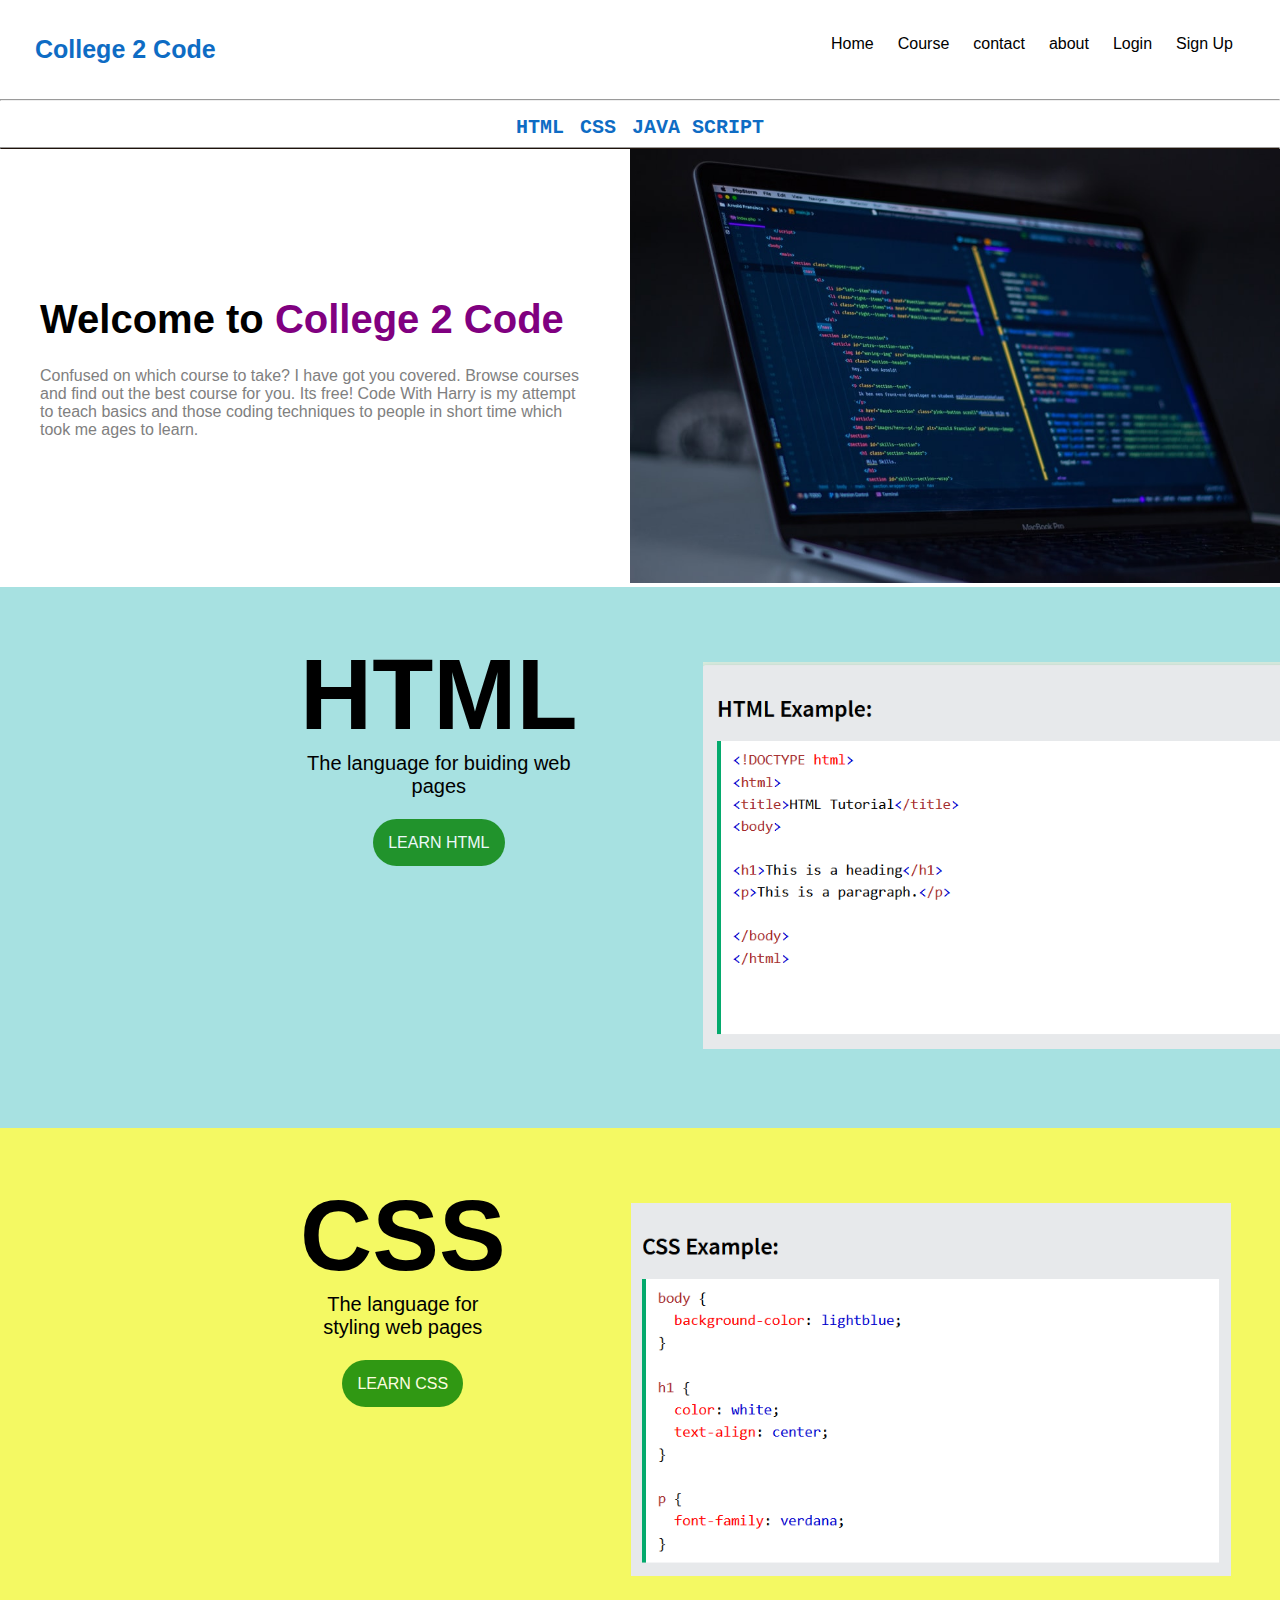
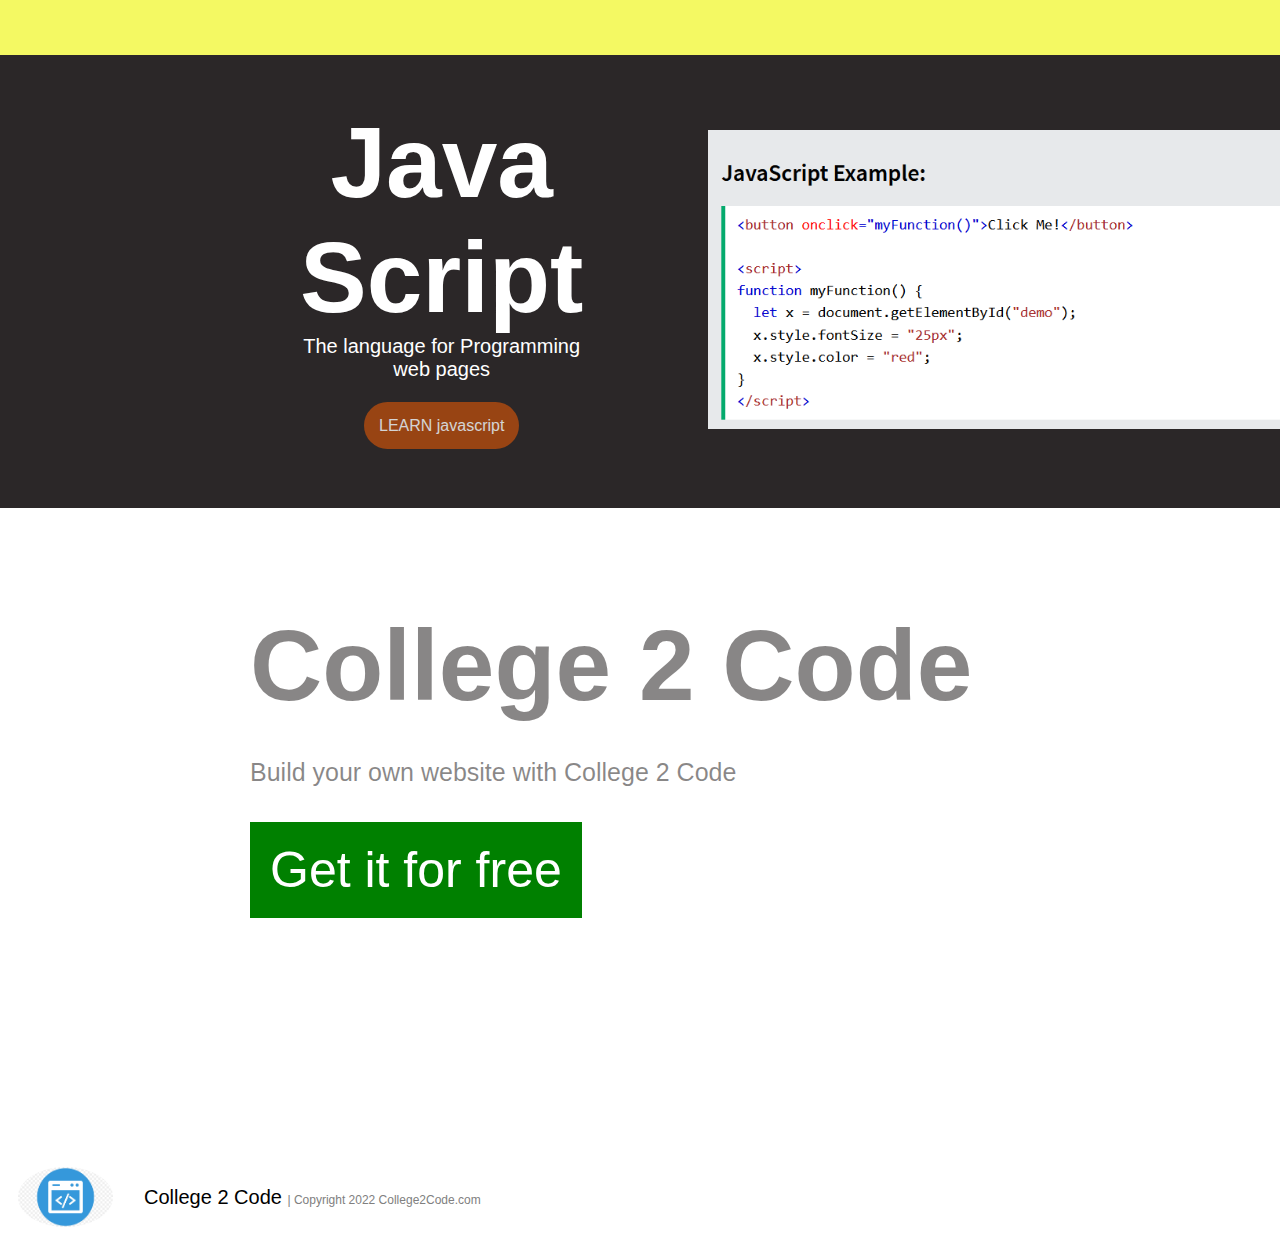
<file: index.html>
<!DOCTYPE html>
<html lang="en">

<head>
    <meta charset="UTF-8">
    <meta http-equiv="X-UA-Compatible" content="IE=edge">
    <meta name="viewport" content="width=device-width, initial-scale=1.0">
    <link rel="stylesheet" href="style.css">
    <link rel="stylesheet" href="https://cdnjs.cloudflare.com/ajax/libs/font-awesome/4.7.0/css/font-awesome.min.css">
    <link rel="shortcut icon" href="img/favicon/favicon.ico" type="image/x-icon">
    <title>college2code</title>
</head>

<body>
    <header>
        <nav class="navbar">
            <div class="flexbox">

                <a class="college2code" href="index.html">College 2 Code</a>
                <ul>
                    <li><a href="index.html">Home</a></li>
                    <li><a href="course.html">Course</a></li>
                    <li><a href="contact.html">contact</a></li>
                    <li><a href="about.html">about</a></li>
                    <!-- </ul> -->
                    <!-- <div class="rightnavbar"> -->
                    <!-- <ul> -->
                    <li><a href="login.html">Login</a></li>
                    <li><a href="signup.html">Sign Up</a></li>
                </ul>
                <!-- </div> -->
            </div>
            <hr>
            <div class="course">
                <a href="html.html">HTML</a>
                <a href="css.html">CSS</a>
                <a href="javascript.html">JAVA SCRIPT</a>

            </div>
            <hr class="shadow">
        </nav>
    </header>
    <main>
        <div class="learn">
            <section class="welcome">
                <h1>Welcome to <span> College 2 Code</span></h1>
                <p>Confused on which course to take? I have got you covered. Browse courses and find out the best course
                    for you. Its free! Code With Harry is my attempt to teach basics and those coding techniques to
                    people in short time which took me ages to learn.</p>

            </section>
            <section class="image">
                <img src="img/code.jfif" alt="error">
            </section>
        </div>
        <!-- This code for html  -->
        <div class="html">
            <div class="learnhtml">
                <h1>HTML</h1>
                <P>The language for buiding web pages</P>
                <br><br>
                <a href="">LEARN HTML</a>
            </div>
            <div class="htmlcode">
                <img src="img/html.PNG" alt="error">
            </div>
        </div>
        <!-- This code for css -->
        <div class="css">
            <div class="learncss">
                <h2>CSS</h2>
                <p>The language for styling web pages</p>
                <br><br>
                <a href=""> LEARN CSS</a>
            </div>

            <div class="csscode">
                <img src="img/css.PNG" alt="error">
            </div>

        </div>
        <!-- This code for javascript -->
        <div class="javascript">
            <div class="learnjavascript">
                <h3>Java Script</h3>
                <p>The language for Programming web pages</p>
                <br><br>
                <a href="">LEARN javascript</a>
            </div>

            <div class="javascriptcode">
                <img src="img/javascript.PNG" alt="error">

            </div>
        </div>

        <div class="background">
          <h4>College 2 Code</h4>
          <p>Build your own website with College 2 Code</p>
          <br><br><br>
          <a href="">Get it for free</a>
         
        </div>
    </main>
    <footer>
       
        <img src="img/logo.png" alt="logo">
        <p> College 2 Code <span> | Copyright 2022 College2Code.com </span></p>
        
        
    </footer>

</body>

</html>
</file>
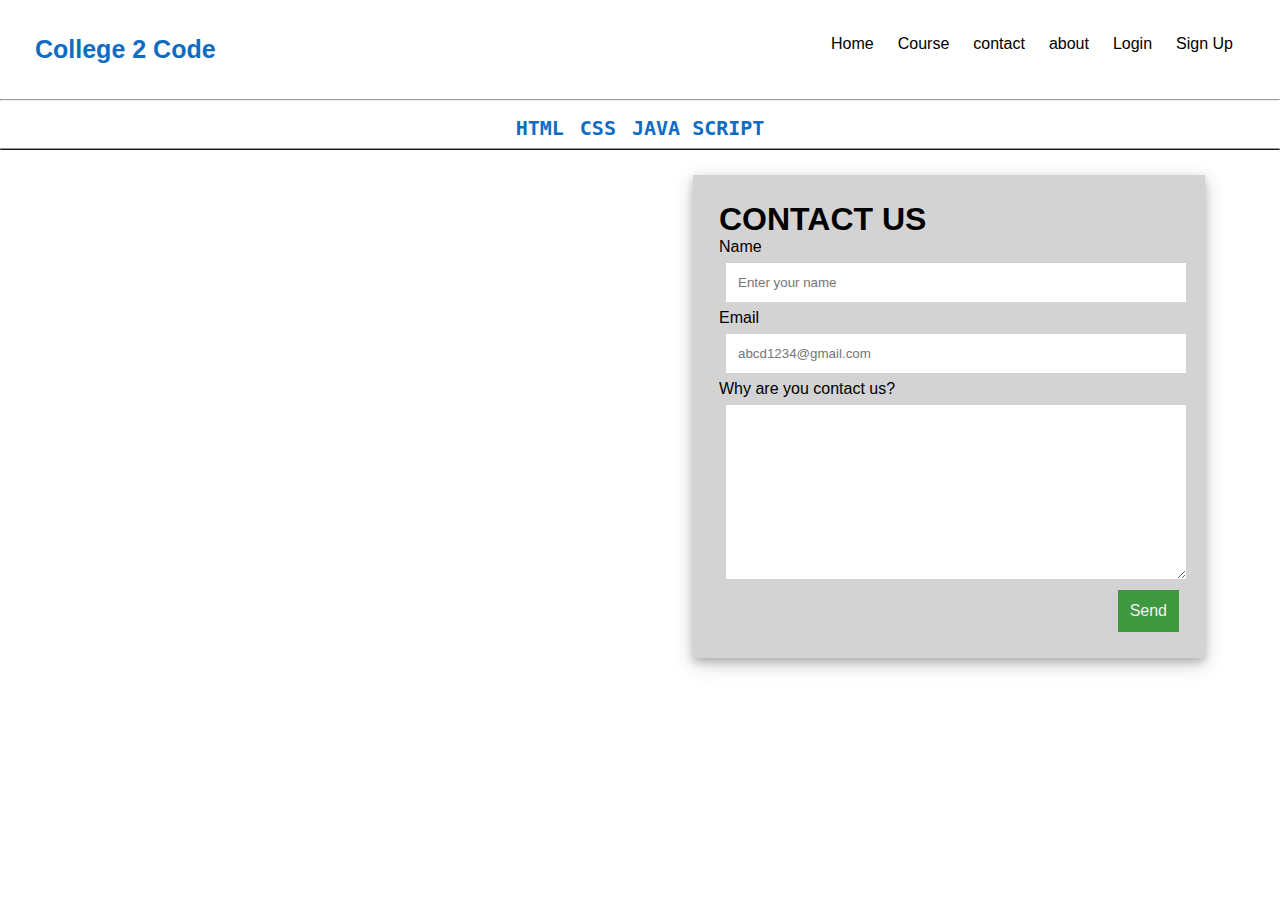
<file: contact.html>
<!DOCTYPE html>
<html lang="en">

<head>
    <meta charset="UTF-8">
    <meta http-equiv="X-UA-Compatible" content="IE=edge">
    <meta name="viewport" content="width=device-width, initial-scale=1.0">
    <title>contact college2code</title>
    <!-- <link rel="stylesheet" href="contact.css"> -->
    <link rel="stylesheet" href="style.css">
    <link rel="shortcut icon" href="img/favicon/favicon.ico" type="image/x-icon">

    <style>
        *{box-sizing: border-box;}

.form .name,.email,textarea{
    width: 100%;
    padding: 12px;
    border: none;
    margin: 7px;

}
.form{
    display: block;
    float: right;
    width: 40%;
    background-color:  lightgrey;
    border: 1px solid lightgray;
    padding: 25px;
    margin-top: 25px ;
    margin-right: 75px;
    box-shadow: 0 4px 8px 0 rgba(0, 0, 0, 0.2), 0 6px 20px 0 rgba(0, 0, 0, 0.19);
    font-family: Verdana, Geneva, Tahoma, sans-serif;
}
button{
 display: block;   
 float: right;
padding: 12px;
color: white;
background-color: green;
opacity: 0.7;
border: none;
font-size: 16px;
font-family:'Franklin Gothic Medium', 'Arial Narrow', Arial, sans-serif ;
}
button:hover{
    opacity: 1;
    cursor: pointer;
}


    </style>
</head>

<body>
    <header>
        <nav class="navbar">
            <div class="flexbox">

                <a class="college2code" href="index.html">College 2 Code</a>
                <ul>
                    <li><a href="index.html">Home</a></li>
                    <li><a href="course.html">Course</a></li>
                    <li><a href="contact.html">contact</a></li>
                    <li><a href="about.html">about</a></li>
                    <!-- </ul> -->
                    <!-- <div class="rightnavbar"> -->
                    <!-- <ul> -->
                    <li><a href="login.html">Login</a></li>
                    <li><a href="signup.html">Sign Up</a></li>
                </ul>
                <!-- </div> -->
            </div>
            <hr>
            <div class="course">
                <a href="html.html">HTML</a>
                <a href="css.html">CSS</a>
                <a href="javascript.html">JAVA SCRIPT</a>

            </div>
            <hr class="shadow">
        </nav>
    </header>
    
    <main>
    <div class="form">

        <form action="">
            <h1>CONTACT US</h1>
            <p>Name<input type="text" placeholder="Enter your name" class="name"></p>
            <p>Email <input type="email" placeholder="abcd1234@gmail.com" class="email"></p>
            <p>Why are you contact us?<textarea name="" id="" cols="30" rows="10" class="textarea"></textarea></p>
            <button> Send</button>
        </form>
    </div>
</main>
<!-- <footer> -->
       
    <!-- <img src="img/logo.png" alt="logo"> -->
    <!-- <p> College 2 Code <span> | Copyright 2022 College2Code.com </span></p> -->
    
    
<!-- </footer> -->
</body>

</html>
</file>
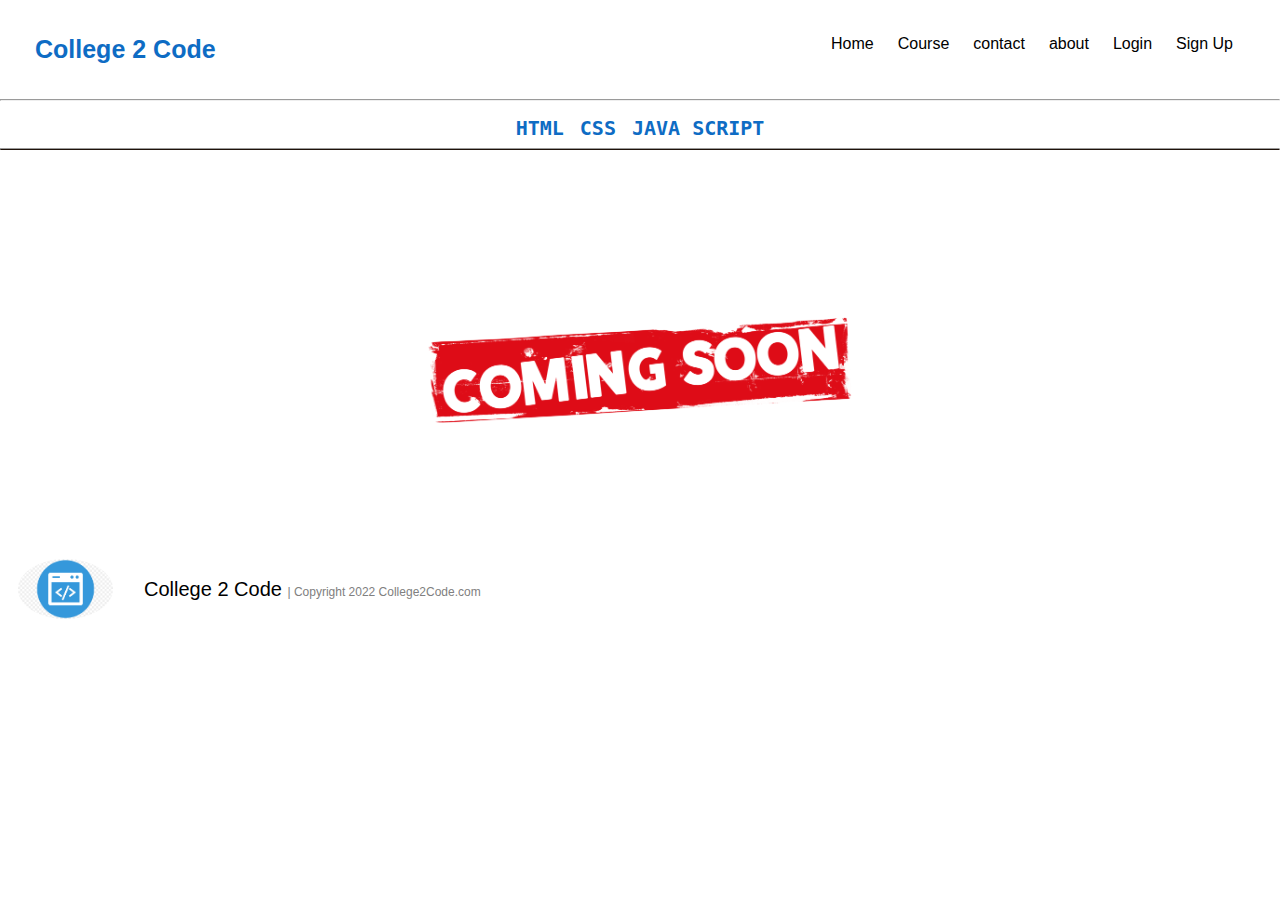
<file: course.html>
<!DOCTYPE html>
<html lang="en">

<head>
    <meta charset="UTF-8">
    <meta http-equiv="X-UA-Compatible" content="IE=edge">
    <meta name="viewport" content="width=device-width, initial-scale=1.0">
    <link rel="stylesheet" href="style.css">
    <link rel="stylesheet" href="https://cdnjs.cloudflare.com/ajax/libs/font-awesome/4.7.0/css/font-awesome.min.css">
    <link rel="shortcut icon" href="img/favicon/favicon.ico" type="image/x-icon">
    <title>course.</title>
    <style>
        main img{
            width: 600px;
            display: block;
            margin: auto;
            padding: auto;
            width: 40%;
            margin-top: 50px;
        }
    </style>
</head>

<body>
    <header>
        <nav class="navbar">
            <div class="flexbox">

                <a class="college2code" href="index.html">College 2 Code</a>
                <ul>
                    <li><a href="index.html">Home</a></li>
                    <li><a href="course.html">Course</a></li>
                    <li><a href="contact.html">contact</a></li>
                    <li><a href="about.html">about</a></li>
                    <!-- </ul> -->
                    <!-- <div class="rightnavbar"> -->
                    <!-- <ul> -->
                    <li><a href="login.html">Login</a></li>
                    <li><a href="signup.html">Sign Up</a></li>
                </ul>
                <!-- </div> -->
            </div>
            <hr>
            <div class="course">
                <a href="html.html">HTML</a>
                <a href="css.html">CSS</a>
                <a href="javascript.html">JAVA SCRIPT</a>

            </div>
            <hr class="shadow">
        </nav>
    </header>
    <main>
        <img src="img/coming soon2.jpg" alt="error">
    </main>
    <footer>
       
        <img src="img/logo.png" alt="logo">
        <p> College 2 Code <span> | Copyright 2022 College2Code.com </span></p>
        
        
    </footer>
    </body>
    </html>
</file>
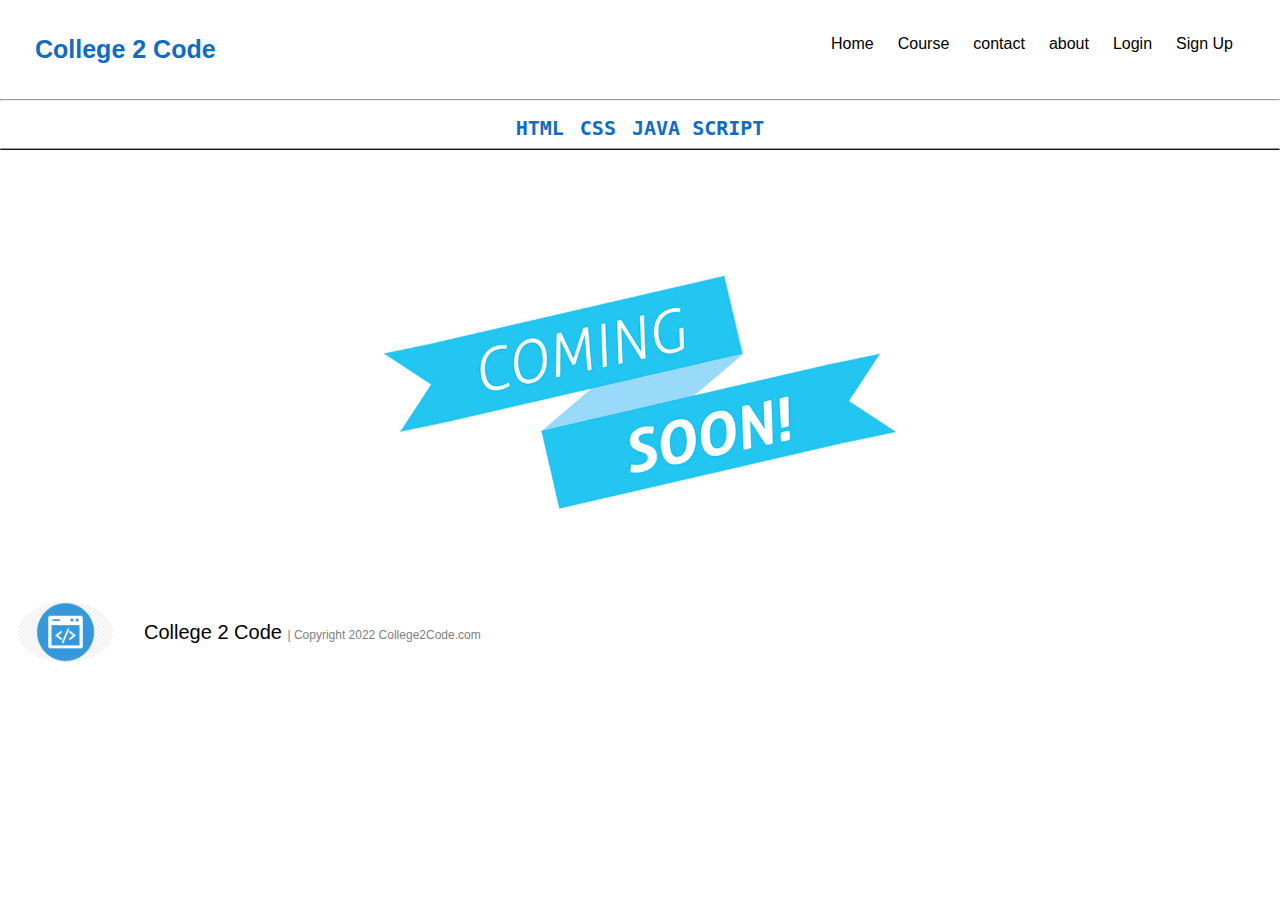
<file: css.html>
<!DOCTYPE html>
<html lang="en">

<head>
    <meta charset="UTF-8">
    <meta http-equiv="X-UA-Compatible" content="IE=edge">
    <meta name="viewport" content="width=device-width, initial-scale=1.0">
    <link rel="stylesheet" href="style.css">
    <link rel="stylesheet" href="https://cdnjs.cloudflare.com/ajax/libs/font-awesome/4.7.0/css/font-awesome.min.css">
    <link rel="shortcut icon" href="img/favicon/favicon.ico" type="image/x-icon">
    <title>course css.</title>
    <style>
        main img{
            width: 600px;
            display: block;
            margin: auto;
            padding: auto;
            width: 40%;
            margin-top: 50px;
        }
    </style>
</head>

<body>
    <header>
        <nav class="navbar">
            <div class="flexbox">

                <a class="college2code" href="index.html">College 2 Code</a>
                <ul>
                    <li><a href="index.html">Home</a></li>
                    <li><a href="course.html">Course</a></li>
                    <li><a href="contact.html">contact</a></li>
                    <li><a href="about.html">about</a></li>
                    <!-- </ul> -->
                    <!-- <div class="rightnavbar"> -->
                    <!-- <ul> -->
                    <li><a href="login.html">Login</a></li>
                    <li><a href="signup.html">Sign Up</a></li>
                </ul>
                <!-- </div> -->
            </div>
            <hr>
            <div class="course">
                <a href="html.html">HTML</a>
                <a href="css.html">CSS</a>
                <a href="javascript.html">JAVA SCRIPT</a>

            </div>
            <hr class="shadow">
        </nav>
    </header>
    <main>
        <img src="img/coming soon3.jpg" alt="error">
    </main>
    <footer>
       
        <img src="img/logo.png" alt="logo">
        <p> College 2 Code <span> | Copyright 2022 College2Code.com </span></p>
        
        
    </footer>
    </body>
    </html>
</file>
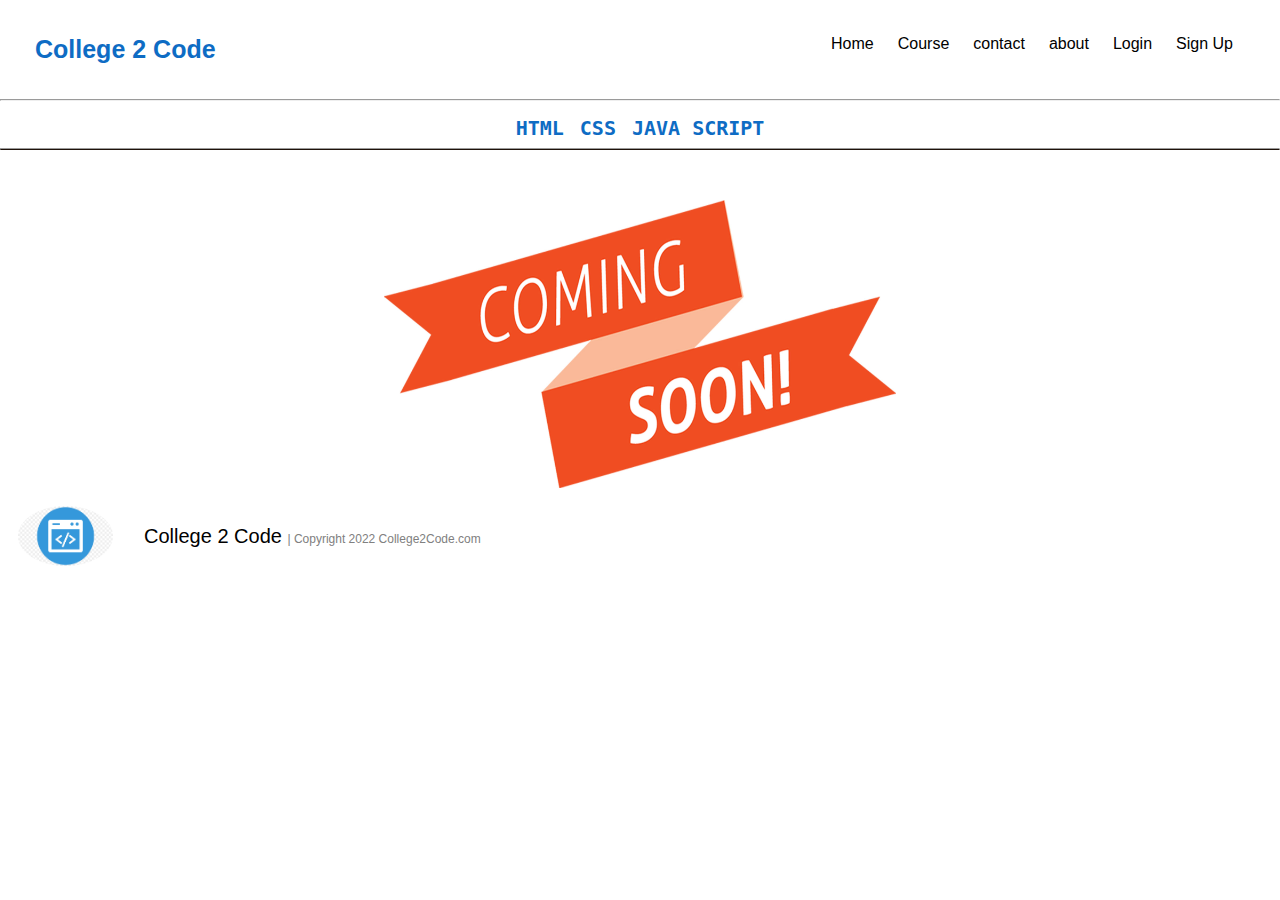
<file: html.html>
<!DOCTYPE html>
<html lang="en">

<head>
    <meta charset="UTF-8">
    <meta http-equiv="X-UA-Compatible" content="IE=edge">
    <meta name="viewport" content="width=device-width, initial-scale=1.0">
    <link rel="stylesheet" href="style.css">
    <link rel="stylesheet" href="https://cdnjs.cloudflare.com/ajax/libs/font-awesome/4.7.0/css/font-awesome.min.css">
    <link rel="shortcut icon" href="img/favicon/favicon.ico" type="image/x-icon">
    <title>course html.</title>
    <style>
        main img{
            width: 600px;
            display: block;
            margin: auto;
            padding: auto;
            width: 40%;
            margin-top: 50px;
        }
    </style>
</head>

<body>
    <header>
        <nav class="navbar">
            <div class="flexbox">

                <a class="college2code" href="index.html">College 2 Code</a>
                <ul>
                    <li><a href="index.html">Home</a></li>
                    <li><a href="course.html">Course</a></li>
                    <li><a href="contact.html">contact</a></li>
                    <li><a href="about.html">about</a></li>
                    <!-- </ul> -->
                    <!-- <div class="rightnavbar"> -->
                    <!-- <ul> -->
                    <li><a href="login.html">Login</a></li>
                    <li><a href="signup.html">Sign Up</a></li>
                </ul>
                <!-- </div> -->
            </div>
            <hr>
            <div class="course">
                <a href="html.html">HTML</a>
                <a href="css.html">CSS</a>
                <a href="javascript.html">JAVA SCRIPT</a>

            </div>
            <hr class="shadow">
        </nav>
    </header>
    <main>
        <img src="img/coming soon.jpg" alt="error">
    </main>
    <footer>
       
        <img src="img/logo.png" alt="logo">
        <p> College 2 Code <span> | Copyright 2022 College2Code.com </span></p>
        
        
    </footer>
    </body>
    </html>
</file>
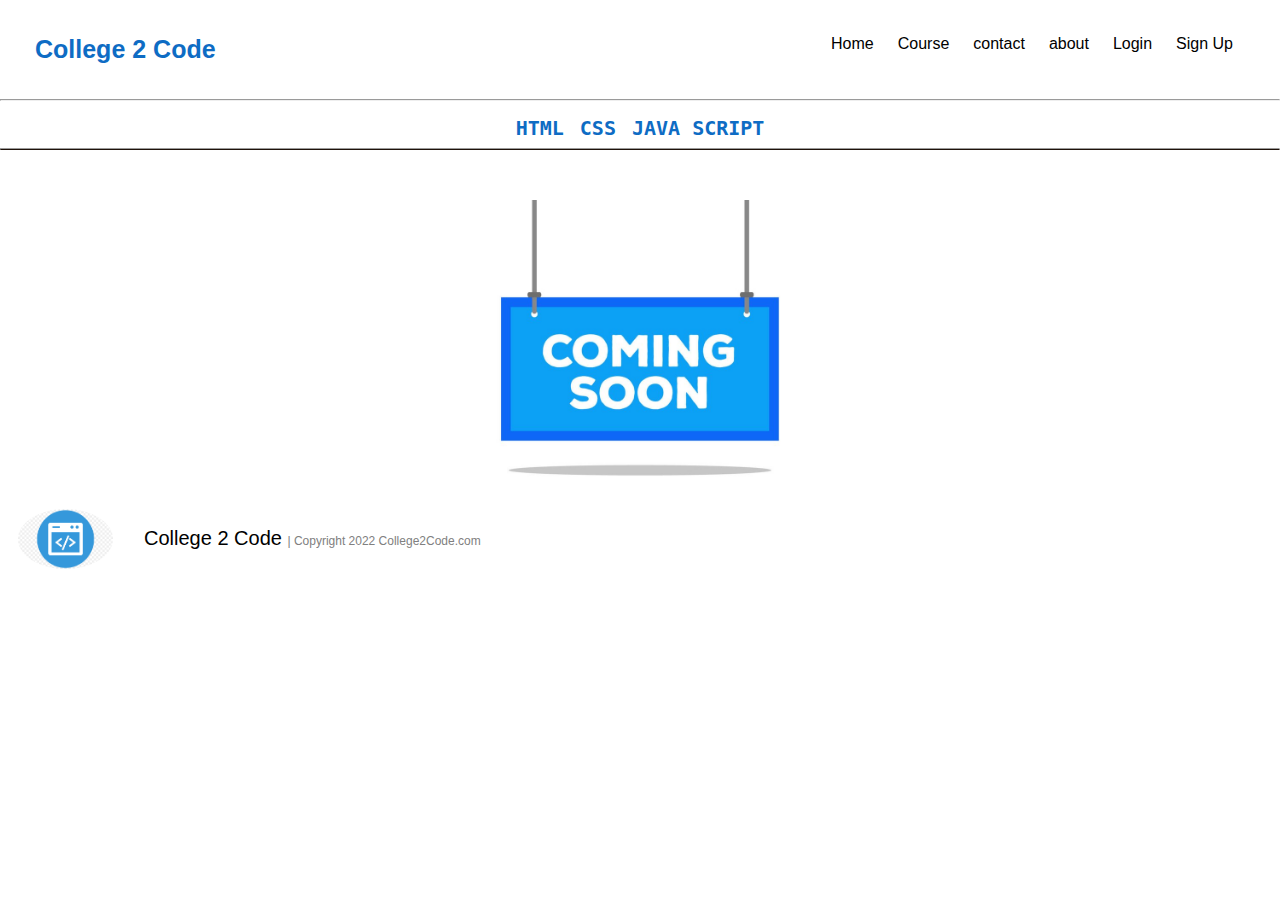
<file: javascript.html>
<!DOCTYPE html>
<html lang="en">

<head>
    <meta charset="UTF-8">
    <meta http-equiv="X-UA-Compatible" content="IE=edge">
    <meta name="viewport" content="width=device-width, initial-scale=1.0">
    <link rel="stylesheet" href="style.css">
    <link rel="stylesheet" href="https://cdnjs.cloudflare.com/ajax/libs/font-awesome/4.7.0/css/font-awesome.min.css">
    <link rel="shortcut icon" href="img/favicon/favicon.ico" type="image/x-icon">
    <title>course javascript.</title>
    <style>
        main img{
            width: 600px;
            display: block;
            margin: auto;
            padding: auto;
            width: 40%;
            margin-top: 50px;
        }
    </style>
</head>

<body>
    <header>
        <nav class="navbar">
            <div class="flexbox">

                <a class="college2code" href="index.html">College 2 Code</a>
                <ul>
                    <li><a href="index.html">Home</a></li>
                    <li><a href="course.html">Course</a></li>
                    <li><a href="contact.html">contact</a></li>
                    <li><a href="about.html">about</a></li>
                    <!-- </ul> -->
                    <!-- <div class="rightnavbar"> -->
                    <!-- <ul> -->
                    <li><a href="login.html">Login</a></li>
                    <li><a href="signup.html">Sign Up</a></li>
                </ul>
                <!-- </div> -->
            </div>
            <hr>
            <div class="course">
                <a href="html.html">HTML</a>
                <a href="css.html">CSS</a>
                <a href="javascript.html">JAVA SCRIPT</a>

            </div>
            <hr class="shadow">
        </nav>
    </header>
    <main>
        <img src="img/coming soon4.jpg" alt="error">
    </main>
    <footer>
       
        <img src="img/logo.png" alt="logo">
        <p> College 2 Code <span> | Copyright 2022 College2Code.com </span></p>
        
        
    </footer>
    </body>
    </html>
</file>
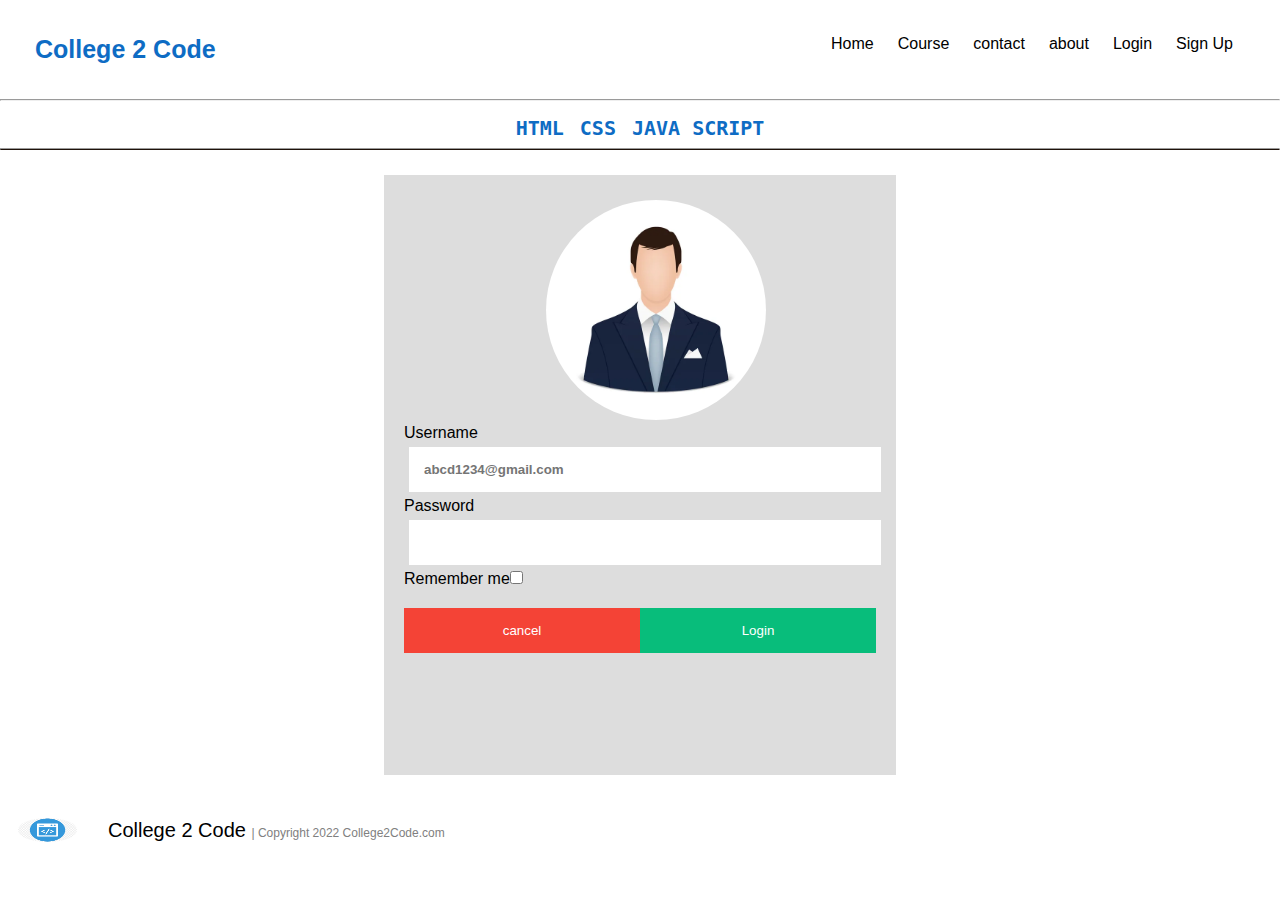
<file: login.html>
<!DOCTYPE html>
<html lang="en">

<head>
    <meta charset="UTF-8">
    <meta http-equiv="X-UA-Compatible" content="IE=edge">
    <meta name="viewport" content="width=device-width, initial-scale=1.0">
    <link rel="shortcut icon" href="img/favicon/favicon.ico" type="image/x-icon">
    <title>login college2code</title>
    <link rel="stylesheet" href="style.css">
    <style>
        * {
            box-sizing: border-box;
        }

        img {
            width: 220px;
            border-radius: 50%;
        }

        .email,
        .pass {
            width: 100%;
            padding: 15px;
            background-color: white;
            border: none;
            font-weight: bolder;
            margin: 5px;
            /* margin-top: 5px; */

        }

        .can,
        .log {
            width: 50%;
            float: left;
            padding: 15px;
            border: none;
            color: white;
            margin-top: 20px;
        }
        

        .log {
            background-color: #08bd7b;
            
        }

        .can {
            background-color: #f44336;
            
        }

        .container {
            font-family: Verdana, Geneva, Tahoma, sans-serif;
            background-color: #ddd;
            border: #ddd;
            width: 650px;
            padding: 25px 20px 25px 20px;
            margin: 25px;
            height: 600px;
        }

        .can:hover {
            background-color: rgb(248, 6, 6);
        }

        .log:hover {
            background-color: #026932d9;
        }

        div .avtar {
            display: block;
            margin-right: auto;
            margin-left: auto;
            width: 40%;
        }

        .container {
            display: block;
            margin-left: auto;
            margin-right: auto;
            width: 40%;
        }
    </style>
</head>

<body>
    <header>
        <nav class="navbar">
            <div class="flexbox">

                <a class="college2code" href="index.html">College 2 Code</a>
                <ul>
                    <li><a href="index.html">Home</a></li>
                    <li><a href="course.html">Course</a></li>
                    <li><a href="contact.html">contact</a></li>
                    <li><a href="about.html">about</a></li>
                    <!-- </ul> -->
                    <!-- <div class="rightnavbar"> -->
                    <!-- <ul> -->
                    <li><a href="login.html">Login</a></li>
                    <li><a href="signup.html">Sign Up</a></li>
                </ul>
                <!-- </div> -->
            </div>
            <hr>
            <div class="course">
                <a href="html.html">HTML</a>
                <a href="css.html">CSS</a>
                <a href="javascript.html">JAVA SCRIPT</a>

            </div>
            <hr class="shadow">
        </nav>
    </header>

    <main>
        <form action="">
            <div class="container">
                <div class="avtar"><img src="img/avatar.jpg" alt="avatar"></div>
                <p>Username <input type="email" class="email" placeholder="abcd1234@gmail.com" required></p>
                <p>Password <input type="password" class="pass"></p>
                <p> Remember me<input type="checkbox"></p>
                <div class="btn">
                    <button type="cancel" class="can">cancel</button>
                    <button type="login" class="log">Login</button>

                </div>
            </div>
        </form>
    </main>
    <footer>

        <img src="img/logo.png" alt="logo">
        <p> College 2 Code <span> | Copyright 2022 College2Code.com </span></p>


    </footer>

</body>

</html>
</file>
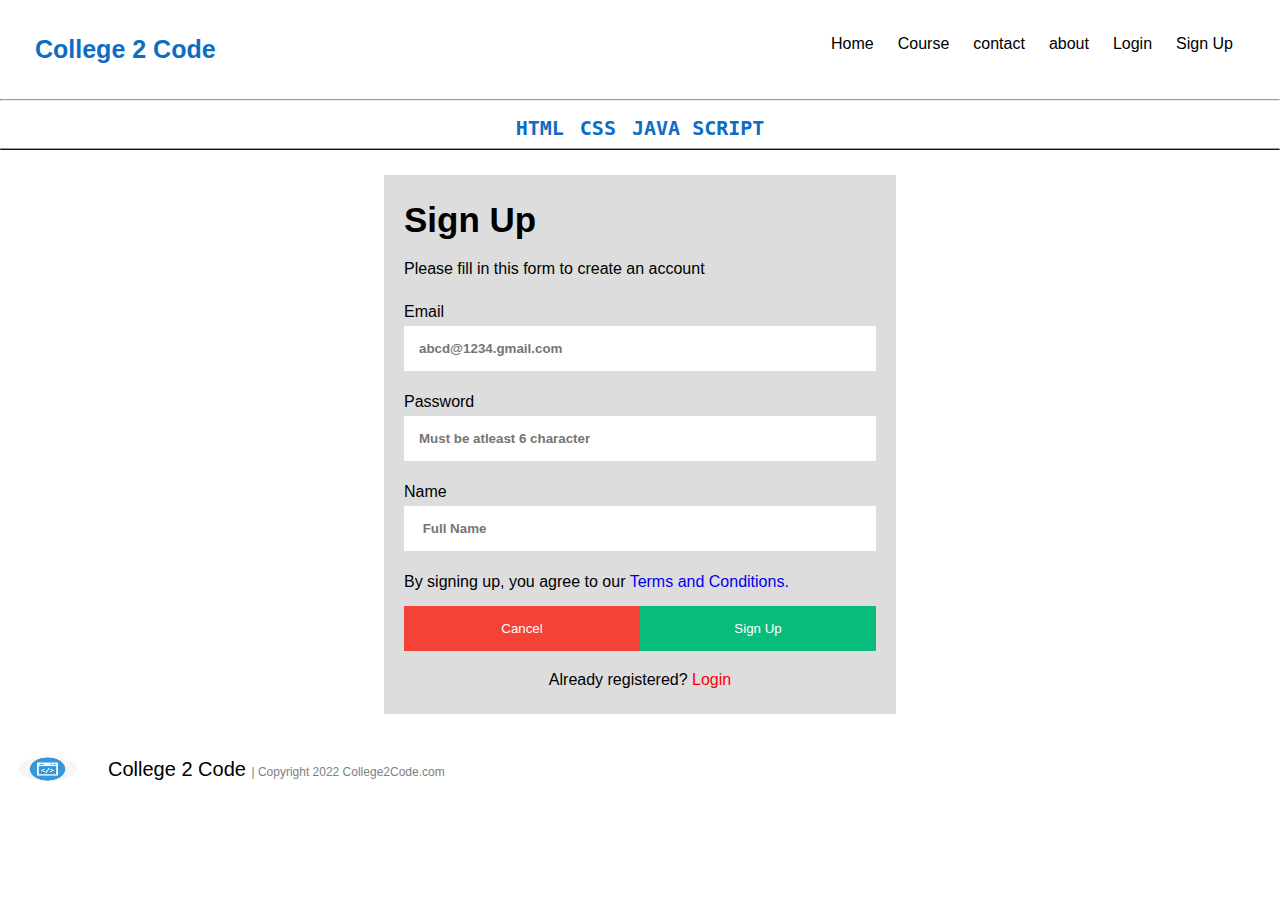
<file: signup.html>
<!DOCTYPE html>
<html lang="en">

<head>
    <meta charset="UTF-8">
    <meta http-equiv="X-UA-Compatible" content="IE=edge">
    <meta name="viewport" content="width=device-width, initial-scale=1.0">
    <link rel="shortcut icon" href="img/favicon/favicon.ico" type="image/x-icon">
    <title>sign up college2code</title>
    <link rel="stylesheet" href="style.css">
    <style>* {
        box-sizing: border-box;
    }
    h2{font-size: 35px;
    margin-bottom: 20px;}
    .container #fill{
        margin-bottom: 25px;
    }
    
    .name ,.email ,.pass {
    
        width: 100%;
        font-family: Arial, Helvetica, sans-serif;
        background: white;
        padding: 15px;
        margin: 5px 0px 22px 0px;
        display: inline-block;
        border: none;
        font-weight: bolder;
        
    
    }
    
    .name ,.pass,.email:focus {
    background-color: white;
    }
    
    
    
    .container {
    background-color: #ddd;
    border: #ddd;
    width: 650px;
    padding: 25px 20px 25px 20px;
    margin: 25px;
    font-family: Verdana, Geneva, Tahoma, sans-serif;
    
    
    }
    
    .btncancel,.btnsignup {
    width: 50%;
    float: left;
    padding: 15px;
    border: none;
    }
    .btncancel{
        background-color: #f44336;
        color: white;
    }
    .btnsignup{
        background-color: #08bd7b;
        color: white;
    }
    .btncancel:hover{
        background-color : rgb(248, 6, 6);
        cursor: pointer;
    }
    .btnsignup:hover{
        background-color: #026932d9;
        cursor: pointer;
    }
    .button{
        margin-top: 15px;
    }
    
    .i{
        text-align: center;
    
        margin: 80px 0px 0px 0px;
    }
    .i a{  text-decoration: none;
    color:red;}
    .term{text-decoration: none;}
    .container{
        display: block;
        margin-right: auto;
        margin-left: auto;
        width: 40%;
    }

    </style>
</head>

<body>
    <header>
        <nav class="navbar">
            <div class="flexbox">

                <a class="college2code" href="index.html">College 2 Code</a>
                <ul>
                    <li><a href="index.html">Home</a></li>
                    <li><a href="course.html">Course</a></li>
                    <li><a href="contact.html">contact</a></li>
                    <li><a href="about.html">about</a></li>
                    <!-- </ul> -->
                    <!-- <div class="rightnavbar"> -->
                    <!-- <ul> -->
                    <li><a href="login.html">Login</a></li>
                    <li><a href="signup.html">Sign Up</a></li>
                </ul>
                <!-- </div> -->
            </div>
            <hr>
            <div class="course">
                <a href="html.html">HTML</a>
                <a href="css.html">CSS</a>
                <a href="javascript.html">JAVA SCRIPT</a>

            </div>
            <hr class="shadow">
        </nav>
    </header>
    <main>

        <form action="">
            <div class="container">
            <h2>Sign Up</h2>
            <p id="fill">Please fill in this form to create an account</p>
            <p> Email<input type="email" class="email" name="email" id="email" placeholder="abcd@1234.gmail.com"
                    required>
            </p>
            <p>Password <input type="password" class="pass" name="password" id="password"
                    placeholder="Must be atleast 6 character" required></p>
            <p>

                Name<input type="text" class="name" name="name" id="name" placeholder=" Full Name" required>
            </p>
            <p>By signing up, you agree to our <a href="term.html" class="term">Terms and Conditions.</a>
            </p>
            <div class="button">
                <button type="cancel" class="btncancel">Cancel</button>
                <button type="submit" class="btnsignup">Sign Up </button>
            </div>

            <p class="i"> Already registered? <a href="login.html">Login</a></p>



            </div>
        </form>


    </main>

    <footer>
       
        <img src="img/logo.png" alt="logo">
        <p> College 2 Code <span> | Copyright 2022 College2Code.com </span></p>
        
        
    </footer>
</body>

</html>
</file>
<file: style.css>
*{
    margin: 0px;
    padding: 0px;
}

.college2code{
    text-decoration: none;
    font-weight: bolder;
    color: rgb(14, 108, 196);
    font-size: 25px;

}
.flexbox{
    display: flex;
    font-family: Verdana, Geneva, Tahoma, sans-serif;
    padding: 22px;
    justify-content: space-between;
    margin: 13px;
   
}
ul{
    list-style: none;
    display: flex;
}
ul li a{
    text-decoration: none;
    padding: 7px; 
    margin: 5px;
    color: black;
}
ul li a:hover{
    text-decoration: underline 2px solid rgb(14, 108, 196);
    position: relative; 
    top: -2px;
    
}
hr{
    color: rgb(255, 255, 255);
}
.course{
    font-family: monospace;
    display: flex;
    justify-content: center;
    align-items: center;
    
    
    
}
.course a{
    margin-top: 7px;
    text-decoration: none;
    padding: 8px;
    color: rgb(14, 108, 196);
    font-weight: 600;
    font-size: x-large;
}
.course a:hover{
   text-decoration: underline 2px solid rgb(14, 108, 196) ;
   position: relative; 
    top: -2px;
}
.shadow{
    border-bottom: 1px solid #1f1209;
    
}
.learn{
    display: flex;
    align-items: center;
}
.image img{
    width: 650px;
   
}
.welcome{
    text-align:left;
    padding: 40px;
    font-family: Verdana, Geneva, Tahoma, sans-serif;
}
.welcome span{
    color: purple;
}
.welcome h1{
    font-size:40px;
}
.welcome p{
    color: gray;
    margin-top: 25px;
    text-align: left;
}

/* this is footer */

footer img{
    width: 95px;
    height: 60px;
    border-radius: 50%;
    padding: 18px;
}
footer{
display: flex;
align-items: center;
}
footer p{
    font-family: Verdana, Geneva, Tahoma, sans-serif;
    padding: 13px;
    font-size: 20px;
    color: black
}
footer span{
    color: gray;
    font-size: 12px;
}
footer .social a{
    align-items: center;
  text-decoration: none;
  
  
}
.fa-facebook{
background-color: #3b5993;
color: white;
padding: 20px;
height: 4px;
width: 4px;
border-radius: 50%;

}


 /* This style for html */

.html{
    background-color: rgba(77, 195, 195, 0.495);
    margin-top: 0px;
    display: flex;
    justify-content: space-between;
    
}
.learnhtml{
    padding: 50px;
    padding-left: 300px;
    text-align: center;
   padding-bottom: 2px;
}
.learnhtml h1{
    font-size:100px;
    font-family: 'Franklin Gothic Medium', 'Arial Narrow', Arial, sans-serif;
}
.learnhtml p{
    font-size: 20px;
    font-weight: 600px;
    font-family: Verdana, Geneva, Tahoma, sans-serif;
}
.learnhtml a{
    text-decoration: none;
    color: white;
    font-family: Verdana, Geneva, Tahoma, sans-serif;
    background-color: green;
    padding: 15px;
    
    border-radius: 40px;
    opacity: 0.8;
    
}
.learnhtml a:hover{
    opacity: 1;
}
.htmlcode img{
    width: 600px;
    
}
.htmlcode{
    padding: 75px;
}

/* This style for css*/

.css{
    display: flex;
    justify-content: space-between;
    background-color: rgb(244, 249, 99);
}
.learncss{
    padding: 50px;
    padding-left: 300px;
    text-align: center;
   padding-bottom: 2px;
}
.learncss h2{
    font-size:100px;
    font-family: 'Franklin Gothic Medium', 'Arial Narrow', Arial, sans-serif;
}
.learncss p{
    font-size: 20px;
    font-weight: 600px;
    font-family: Verdana, Geneva, Tahoma, sans-serif;
}
.learncss a{
    text-decoration: none;
    color: white;
    font-family: Verdana, Geneva, Tahoma, sans-serif;
    background-color: green;
    padding: 15px;
    border-radius: 40px;
    opacity: 0.8;
}
.learncss a:hover{
    opacity: 1;
}
.csscode{
    padding: 75px;
}
.csscode img{
    width: 600px;
}
 /* This style for java script */

 .javascript{
    display: flex;
    justify-content: space-between;
    background-color: #2b2728;
 }
 .learnjavascript{
    padding: 50px;
    padding-left: 300px;
    text-align: center;
   padding-bottom: 2px;
}
.learnjavascript h3{
    color: white;
    font-size:100px;
    font-family: 'Franklin Gothic Medium', 'Arial Narrow', Arial, sans-serif;
}
.learnjavascript p{
    color: white;
    font-size: 20px;
    font-weight: 600px;
    font-family: Verdana, Geneva, Tahoma, sans-serif;
}
.learnjavascript a{
    text-decoration: none;
    color: white;
    font-family: Verdana, Geneva, Tahoma, sans-serif;
    background-color: rgb(180, 76, 15);
    padding: 15px;
    border-radius: 40px;
    opacity: 0.8;
}
.learnjavascript a:hover{
    opacity: 1;
}
.javascriptcode{
    padding: 75px;
}
.javascriptcode img{
    width: 600px;
}

/* This is for background image */

.background{
   background-image:  url(img/background.jpg);
   background-size: contain;
   background-repeat: no-repeat;
   padding: 250px;
   overflow: hidden;
   padding-top: 100px;
   background-attachment: fixed;
   text-align: left;
}
.background h4{
    font-family: Verdana, Geneva, Tahoma, sans-serif;
    font-size: 100px;
    color: rgba(19, 15, 15, 0.504);
    
}
.background p{
    font-family: Verdana, Geneva, Tahoma, sans-serif;
    font-size: 25px;
    padding-top: 35px;
    color: rgba(19, 15, 15, 0.504);
}
.background a{
    font-family: Verdana, Geneva, Tahoma, sans-serif;
    font-size: 50px;
    background-color: green;
    color: white;
    text-decoration: none;
   padding: 20px;
}
.background a:hover{
    text-decoration: underline 3px solid;
    text-decoration-color: white;
    position: relative;
    top:-3px;
    
}
</file>
